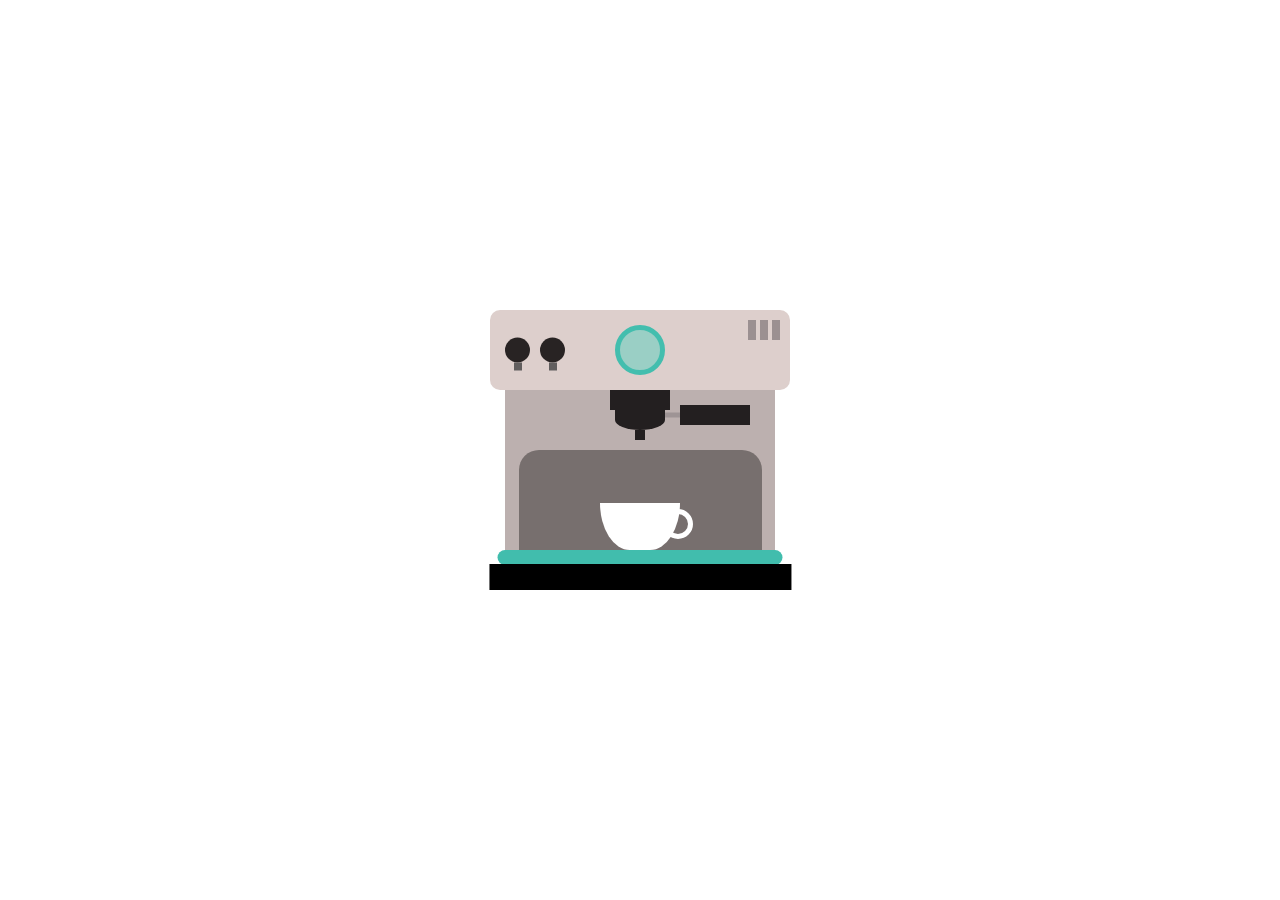
<file: Animation-tea-maker/index.html>
<!DOCTYPE html>
<html lang="en">

<head>
    <meta charset="UTF-8">
    <meta http-equiv="X-UA-Compatible" content="IE=edge">
    <meta name="viewport" content="width=device-width, initial-scale=1.0">
    <title>Animation tea maker</title>
    <link rel="stylesheet" href="css/index.css">
</head>

<body>
    <div class="coffee-container-box">
        <!-- coffee header -->
        <div class="coffee-header">
            <div class="button button1"></div>
            <div class="button button2"></div>
            <div class="display"></div>
            <div class="display-details display-details1"></div>
            <div class="display-details display-details2"></div>
            <div class="display-details display-details3"></div>
        </div>

        <!-- coffee medium -->
        <div class="coffee-medium">
            <div class="exit"></div>
            <div class="arm"></div>
            <div class="liquid"></div>
            <div class="smoke smoke1"></div>
            <div class="smoke smoke2"></div>
            <div class="smoke smoke3"></div>
            <div class="smoke smoke4"></div>
            <div class="cup"></div>
            
        </div>

        <!-- coffee footer -->
        <div class="coffee-footer"></div>
    </div>
</body>

</html>
</file>
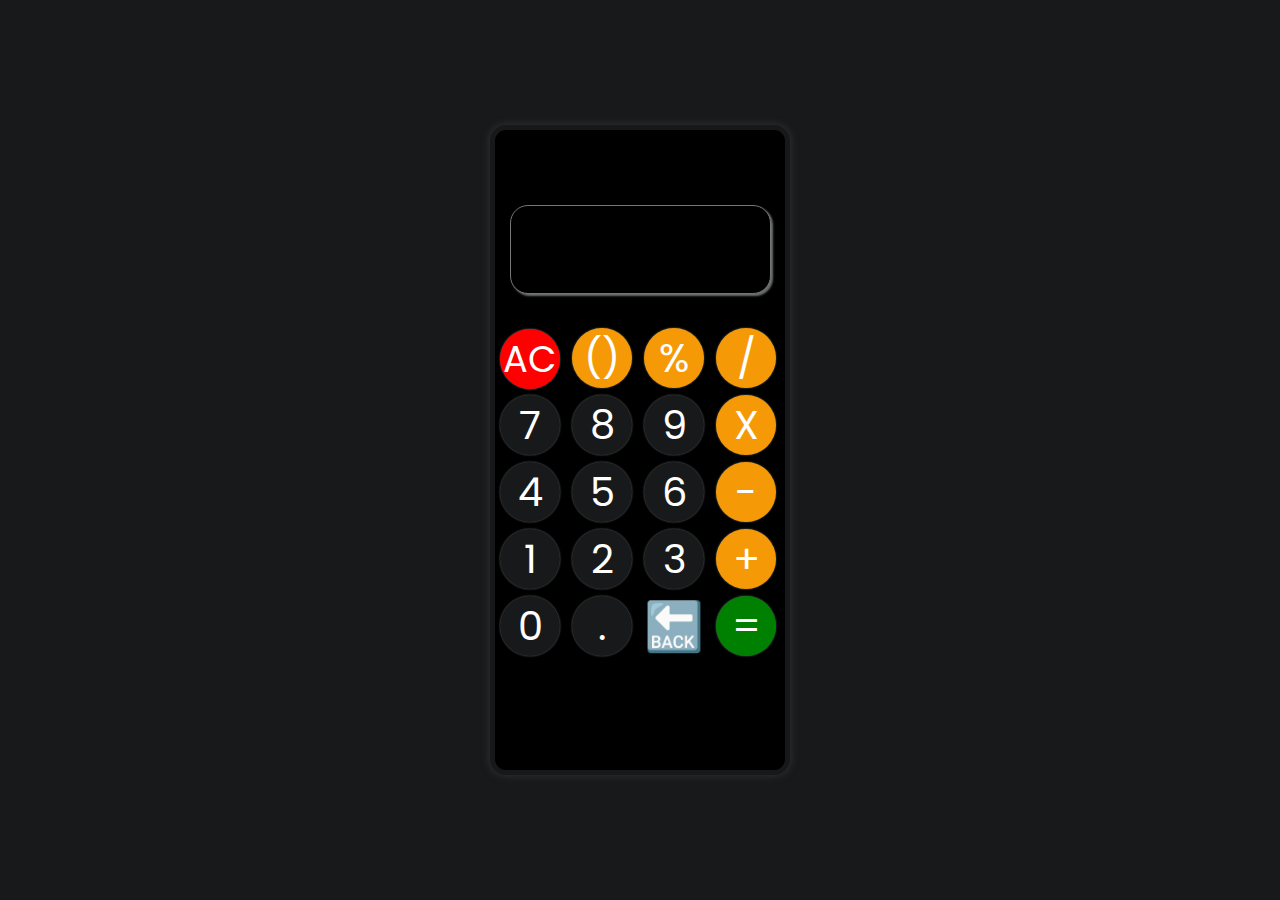
<file: calculator/index.html>
<!DOCTYPE html>
<html lang="en">

<head>
    <meta charset="UTF-8">
    <meta http-equiv="X-UA-Compatible" content="IE=edge">
    <meta name="viewport" content="width=device-width, initial-scale=1.0">
    <title>Document</title>
    <link rel="stylesheet" href="css/index.css">
</head>

<body>
    <div class="container">
        <div class="card">

            <!-- input box -->
            <div class="input-box">
                <textarea id="result"> </textarea>
            </div>

            <div class="button-section">

                <!-- number and operator key -->
                <div class="number-section">
                    <button class="number-button operator-key" onclick="clearResult()" style="background-color:red; font-size: 2.3rem;">AC</button>
                    <button class="number-button operator-key" onclick="addToResult('')">()</button>
                    <button class="number-button operator-key" onclick="addToResult('%')">%</button>
                    <button class="number-button operator-key" onclick="addToResult('/')">/</button>

                    <button class="number-button number-key" onclick="addToResult('7')">7</button>
                    <button class="number-button number-key" onclick="addToResult('8')">8</button>
                    <button class="number-button number-key" onclick="addToResult('9')">9</button>
                    <button class="number-button operator-key" onclick="addToResult('*')">X</button>

                    <button class="number-button number-key" onclick="addToResult('4')">4</button>
                    <button class="number-button number-key" onclick="addToResult('5')">5</button>
                    <button class="number-button number-key" onclick="addToResult('6')">6</button>
                    <button class="number-button operator-key" onclick="addToResult('-')">-</button>

                    <button class="number-button number-key" onclick="addToResult('1')">1</button>
                    <button class="number-button number-key" onclick="addToResult('2')">2</button>
                    <button class="number-button number-key" onclick="addToResult('3')">3</button>
                    <button class="number-button operator-key" onclick="addToResult('+')">+</button>

                    <button class="number-button number-key" onclick="addToResult('0')">0</button>
                    <button class="number-button number-key" onclick="addToResult('.')">.</button>
                    <button class="number-button operator-key back" onclick="remove()">🔙</button>
                    <button class="number-button operator-key" onclick="calculate()" style="background-color:green;">=</button>
                </div>
            </div>

        </div>
    </div>


    <script src="js/index.js"></script>

</body>

</html>
</file>
<file: Animation-tea-maker/css/index.css>
*{
    margin: 0;
    padding: 0;
    box-sizing: border-box;
    /* border: 2px solid red; */
}

body{
    height: 100vh;
    display: grid;
    place-items: center;
}

/* Container */
.coffee-container-box{
    height: 280px;
    width: 300px;
    position: absolute;
}

/* coffee header */

.coffee-header{
    position: absolute;
    height: 80px;
    width: 100%;
    background-color: #ddcfcc;
    border-radius: 10px;
}

.coffee-header .button{
    height: 25px;
    width: 25px;
    border-radius: 50%;
    position: absolute;
    top: 50%;
    transform: translatey(-50%);
    background-color: #282323;
}

.coffee-header .button::after{
    content: "";
    width: 8px;
    height: 8px;
    position: absolute;
    bottom: -8px;
    left: 50%;
    transform: translatex(-50%);
    background-color: #615e5e;
}

.coffee-header .button1{
    left: 15px;
}
.coffee-header .button2{
    left: 50px;
}


.coffee-header .display{
    width: 50px;
    height: 50px;
    position: absolute;
    top: 50%;
    left: 50%;
    transform: translate(-50%, -50%);
    border-radius: 50%;
    background-color: #9acfc5;
    border: 5px solid #43beae;
}

.coffee-header .display-details{
    width: 8px;
    height: 20px;
    position: absolute;
    top: 10px;
    right: 10px;
    background-color: #9b9091;
}

.coffee-header .display-details2{
    right: 22px;
}
.coffee-header .display-details3{
    right: 34px;
}

/* coffee medium section */

.coffee-medium{
    width: 90%;
    height: 160px;
    position: absolute;
    top: 80px;
    left: 5%;
    background-color: #bcb0af;
}

.coffee-medium::before{
    content: "";
    position: absolute;
    width: 90%;
    height: 100px;
    bottom: 0;
    left: 5%;
    background-color: #776f6e;
    border-radius: 20px 20px 0 0;
}

.coffee-medium .exit{
    width: 60px;
    height: 20px;
    position: absolute;
    left: 50%;
    transform: translatex(-50%);
    background-color: #231f20;
}

.coffee-medium .exit::after {
    content: "";
    width: 50px;
    height: 20px;
    border-radius: 0 0 50% 50%;
    position: absolute;
    bottom: -20px;
    left: 50%;
    transform: translatex(-50%);
    background-color: #231f20;
}

.coffee-medium .exit::before {
    content: "";
    width: 10px;
    height: 10px;
    position: absolute;
    bottom: -30px;
    left: 50%;
    transform: translatex(-50%);
    background-color: #231f20;
}

.coffee-medium .arm {
    width: 70px;
    height: 20px;
    position: absolute;
    top: 15px;
    right: 25px;
    background-color: #231f20;
}

.coffee-medium .arm::after{
    content: "";
    width: 15px;
    height: 5px;
    position: absolute;
    left: -15px;
    top: 50%;
    transform: translatey(-50%);
    background-color: #9e9495;
}

.coffee-medium .cup{
    width: 80px;
    height: 47px;
    position: absolute;
    bottom: 0;
    left: 50%;
    transform: translatex(-50%);
    background-color: white;
    border-radius: 0 0 70px 70px / 0 0 110px 110px ;
}

.coffee-medium .cup::before{
    content: "";
    width: 20px;
    height: 20px;
    position: absolute;
    top: 6px;
    right: -13px;
    border: 5px solid white;
    border-radius: 50%;
}

/* animation part */

@keyframes liquid {
    0%{
        height: 0;
        opacity: 1;
    }
    5%{
        height: 0;
        opacity: 1;
    }
    20%{
        height: 62px;
        opacity: 1;
    }
    95%{
        height: 62px;
        opacity: 1;
    }
}

.coffee-medium .liquid{
    width: 6px;
    height: 63px;
    position: absolute;
    opacity: 0;
    top: 50px;
    left: 50%;
    transform: translate(-50%);
    background-color: #74372b;
    animation: liquid 4s linear 4s infinite forwards;
}

.coffee-medium .smoke{
    width: 8px;
    height: 20px;
    position: absolute;
    border-radius: 5px;
    background-color: #b3aeae;

}

@keyframes smoke1 {
    0%{
        bottom: 20px;
        opacity: 0;
    }
    40%{
        bottom: 50px;
        opacity: .5;
    }
    80%{
        bottom: 80px;
        opacity: .3;
    }
    100%{
        bottom: 80px;
        opacity: 0;
    }
}

@keyframes smoke2 {
    0%{
        bottom: 40px;
        opacity: 0;
    }
    40%{
        bottom: 70px;
        opacity: .5;
    }
    80%{
        bottom: 80px;
        opacity: .3;
    }
    100%{
        bottom: 80px;
        opacity: 0;
    }
}

@keyframes smoke3 {
    0%{
        bottom: 20px;
        opacity: 0;
    }
    40%{
        bottom: 50px;
        opacity: .5;
    }
    80%{
        bottom: 80px;
        opacity: .3;
    }
    100%{
        bottom: 80px;
        opacity: 0;
    }
}

@keyframes smoke4 {
    0%{
        bottom: 40px;
        opacity: 0;
    }
    40%{
        bottom: 70px;
        opacity: .5;
    }
    80%{
        bottom: 80px;
        opacity: .3;
    }
    100%{
        bottom: 80px;
        opacity: 0;
    }
}

.coffee-medium .smoke1{
    opacity: 0;
    bottom: 50px;
    left: 102px;
    animation: smoke1 4s linear 4s infinite ;
}
.coffee-medium .smoke2{
    opacity: 0;
    bottom: 70px;
    left: 118px;
    animation: smoke2 4s linear 4s infinite ;
}
.coffee-medium .smoke3{
    opacity: 0;
    bottom: 50px;
    left: 144px;
    animation: smoke3 4s linear 4s infinite ;
}
.coffee-medium .smoke4{
    opacity: 0;
    bottom: 50px;
    left: 160px;
    animation: smoke4 4s linear 4s infinite ;
}

/* coffee footer */

.coffee-footer{
    width: 95%;
    height: 15px;
    position: absolute;
    bottom: 25px;
    left: 50%;
    transform: translatex(-50%);
    background-color: #41bdad;
    border-radius: 10px;
}

.coffee-footer::after{
    content: "";
    width: 106%;
    height: 26px;
    position: absolute;
    left: 50%;
    transform: translatex(-50%);
    bottom: -25px;
    background-color: black;
}
</file>
<file: calculator/css/index.css>
@import url('https://fonts.googleapis.com/css2?family=Poppins&display=swap');

*{
    margin: 0;
    padding: 0;
    box-sizing: border-box;
    /* border: 1px solid red; */
    font-family: poppins;
}

:root{
    --primary-text-color: #ffffff;
    --secondary-text-color: #b6bcbd95;
    --background-color: #18191a;
    --secondary-background-color: #000;
}

.container{
    width: 100vw;
    height: 100vh;
    display: grid;
    place-content: center;
    background-color: var(--background-color);
}

.card{
    width: calc(37.5px * 8);
    height: calc(81.2px * 8);
    background-color: var(--secondary-background-color);
    color: var(--primary-text-color);
    font-size: 2.8em;
    box-shadow: 0px 0px 8px #353636;
    border: 5px solid #17181a;
    border-radius: 16px;
}

/* input section */

.input-box {
    height: 20%;
    position: relative;
    top: 60px;
}

.input-box textarea{
    height: 70%;
    width: 90%;
    margin: 5%;
    padding: 5%;
    font-size: 2rem;
    background-color: var(--secondary-background-color);
    outline: none;
    text-align: end;
    color: var(--primary-text-color);
    border-radius: 18px;
    overflow: none;
    resize: none;
    box-shadow: 2px 2px 2px var(--secondary-text-color);
}

/* function button section  */

.button-section{
    height: 60%;
    overflow: hidden;
    position: relative;
    top: 60px;
}


/* Number section */

.number-section{
    height: 100%;
    margin: 5px;
}

.number-button{
    text-align: center;
    width: 60px;
    height: 60px;
    border-radius: 50%;
    background-color: var(--background-color);
    font-size: 2.5rem;
    color: var(--primary-text-color);
    box-shadow: 0 0 2px var(--secondary-text-color);
    cursor: pointer;
    border: transparent;
}

.number-key:active{
    background-color: var(--secondary-text-color);
}

.operator-key{
    background-color: #F69906;
}
.back{
    background-color: transparent;
    box-shadow: none;
    transform: scale(1.2);
}
</file>
